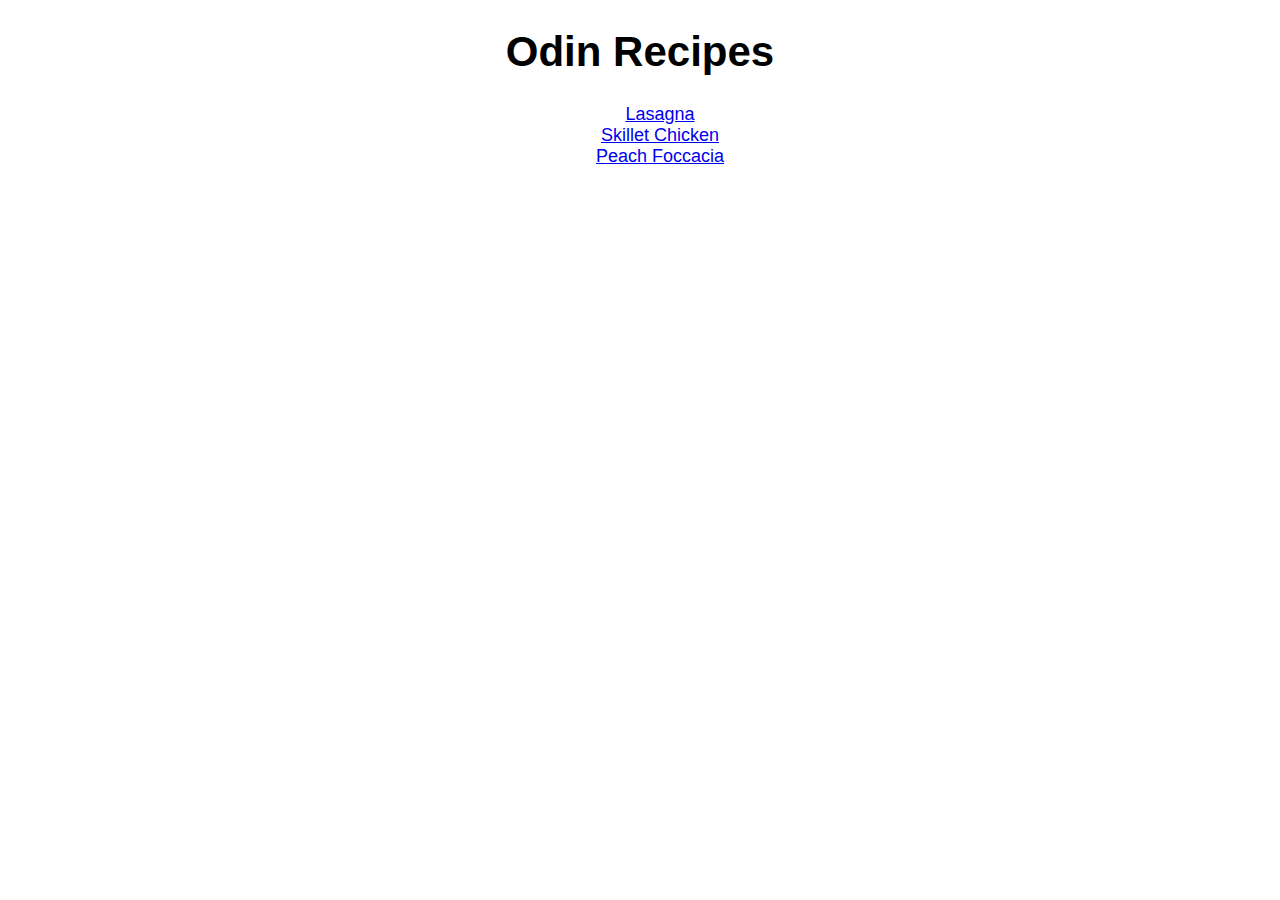
<file: index.html>
<!DOCTYPE html>
<html lang="en">
    <head>
        <meta charset="UTF-8">
        <link rel="stylesheet" href="style.css" />
        <title>Odin Recipes</title>
    </head>

    <body>
        <div class="content-box">
            <h1>Odin Recipes</h1>
                <ul>
                    <li><a href="recipes/lasagna.html">Lasagna</a></li>
                    <li><a href="recipes/skillet-chicken.html">Skillet Chicken</a></li>
                    <li><a href="recipes/peach-foccacia.html">Peach Foccacia</a></li>
                </ul>
        </div>
    </body>
</html>
</file>
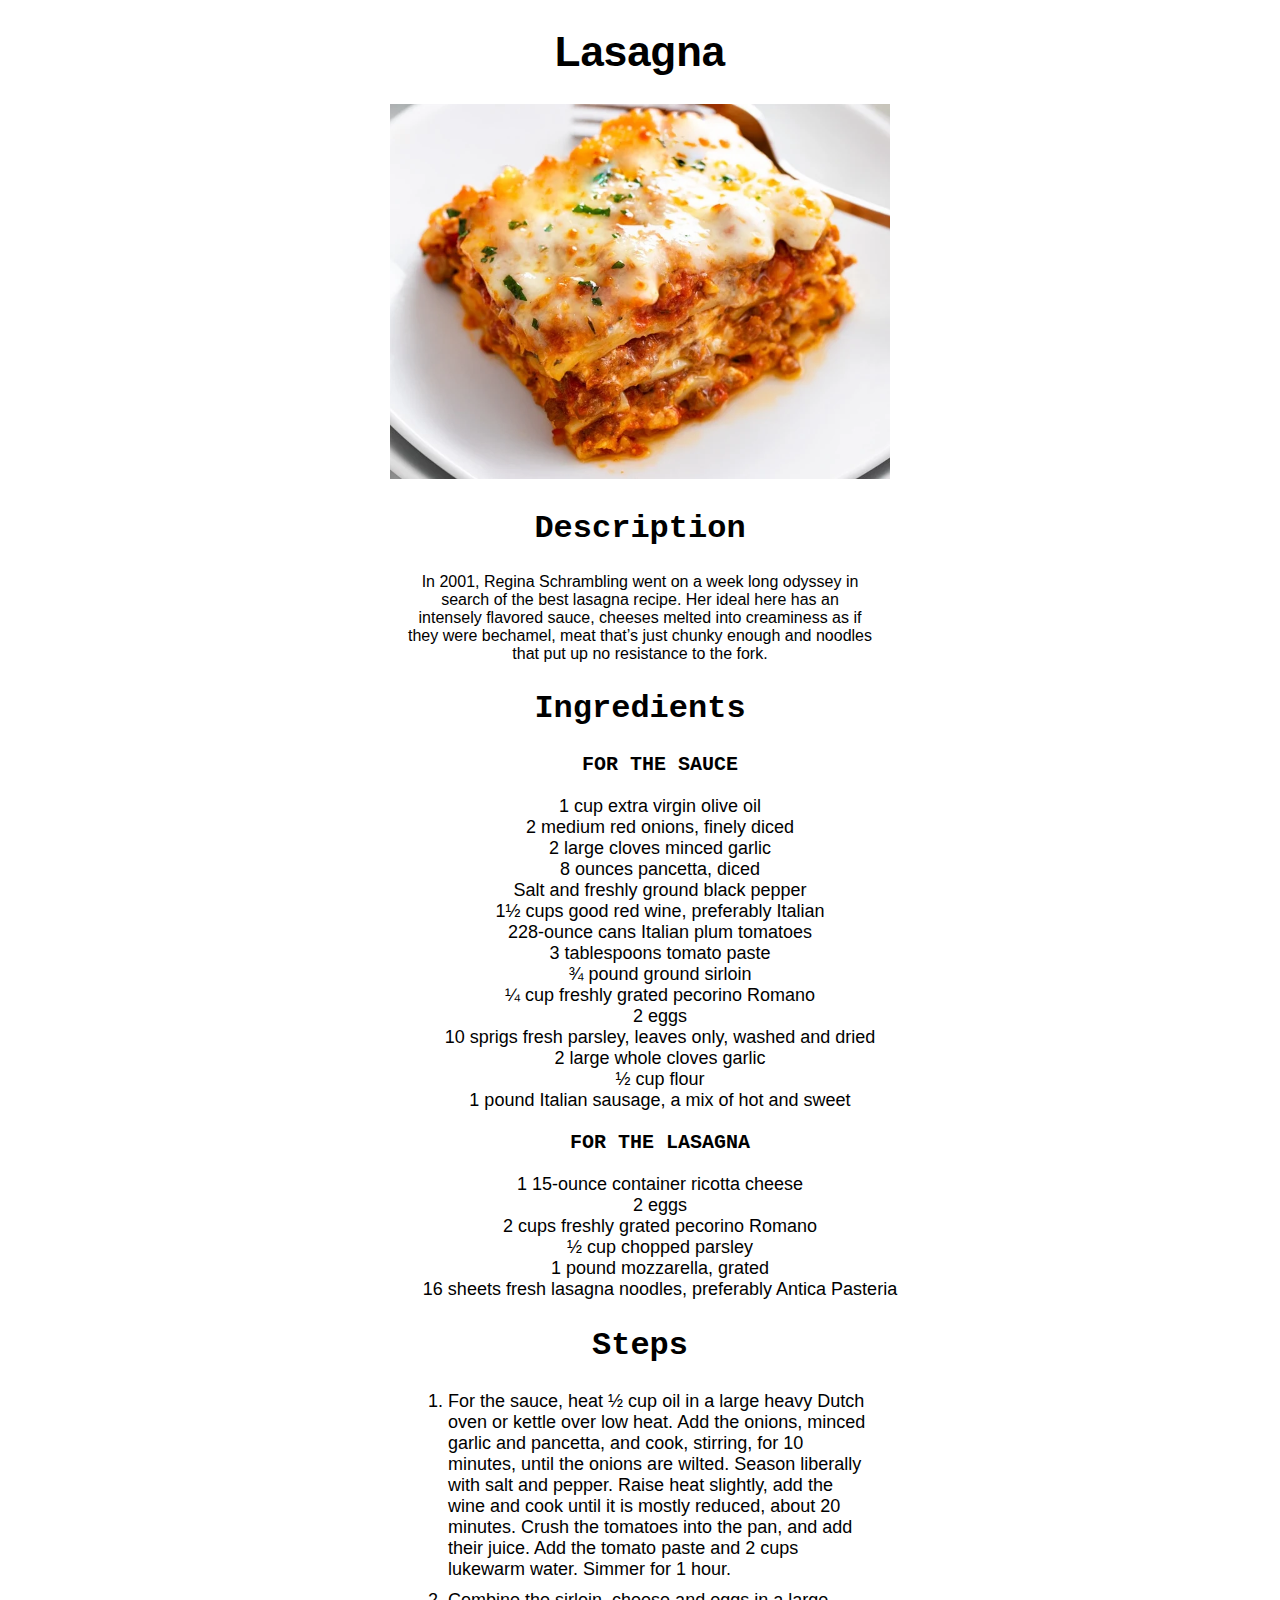
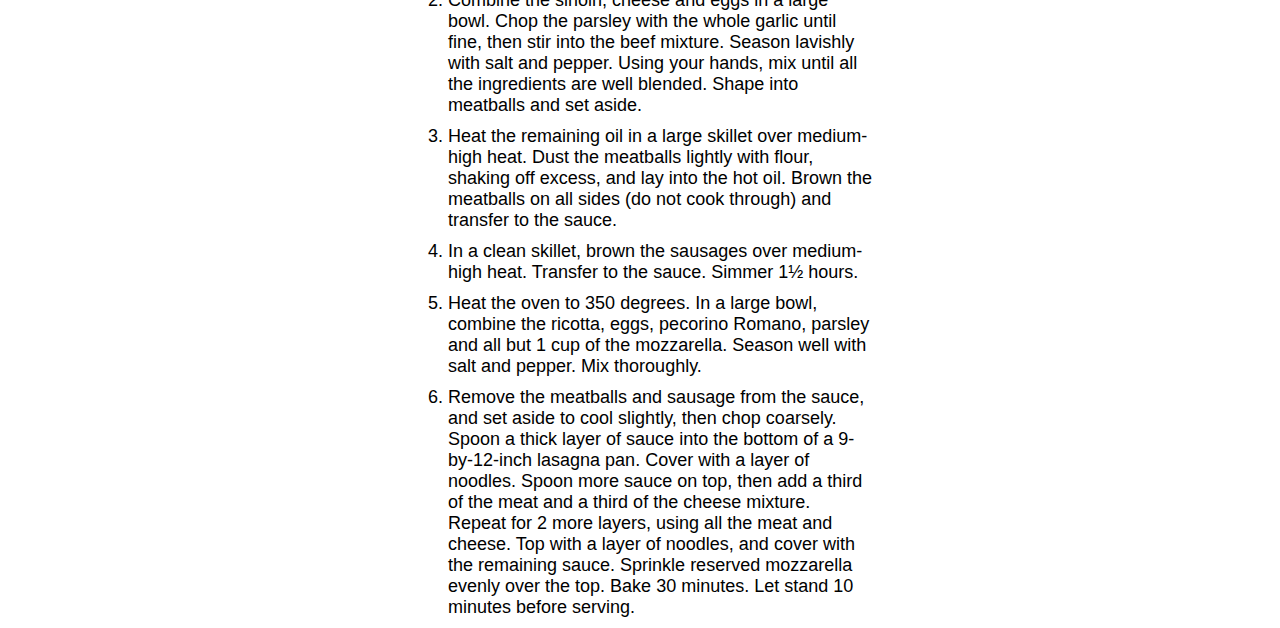
<file: recipes/lasagna.html>
<!DOCTYPE html>
<html lang="en">
    <head>
        <meta charset="UTF-8">
        <link rel="stylesheet" href="../style.css" />
        <title>Lasagna</title>
    </head>

    <body>
        <h1>Lasagna</h1>
        <img src="../images/lasagna.jpg" alt="A picture of a slice of lasagna.">
        <h2>Description</h2>
        <p>
            In 2001, Regina Schrambling went on a week long odyssey in search of the best lasagna recipe. Her ideal here has an intensely flavored sauce, cheeses melted into creaminess as if they were bechamel, meat that’s just chunky enough and noodles that put up no resistance to the fork.
        </p>

        <h2>Ingredients</h2>
        <ul class="ingredients">
            <h3>FOR THE SAUCE</h3>
            <li>1 cup extra virgin olive oil</li>
            <li>2 medium red onions, finely diced</li>
            <li>2 large cloves minced garlic </li>
            <li>8 ounces pancetta, diced</li>
            <li>Salt and freshly ground black pepper</li>
            <li>1½ cups good red wine, preferably Italian</li>
            <li>228-ounce cans Italian plum tomatoes</li>
            <li>3 tablespoons tomato paste</li>
            <li>¾ pound ground sirloin</li>
            <li>¼ cup freshly grated pecorino Romano</li>
            <li>2 eggs</li>
            <li>10 sprigs fresh parsley, leaves only, washed and dried</li>
            <li>2 large whole cloves garlic</li>
            <li>½ cup flour</li>
            <li>1 pound Italian sausage, a mix of hot and sweet</li>
            
            <h3>FOR THE LASAGNA</h3>
            <li>1 15-ounce container ricotta cheese</li>
            <li>2 eggs</li>
            <li>2 cups freshly grated pecorino Romano</li>
            <li>½ cup chopped parsley</li>
            <li>1 pound mozzarella, grated</li>
            <li>16 sheets fresh lasagna noodles, preferably Antica Pasteria</li>        
        </ul>

        <h2>Steps</h2>
        <ol class="steps">
            <li>
                For the sauce, heat ½ cup oil in a large heavy Dutch oven or kettle over low heat. Add the onions, minced garlic and pancetta, and cook, stirring, for 10 minutes, until the onions are wilted. Season liberally with salt and pepper. Raise heat slightly, add the wine and cook until it is mostly reduced, about 20 minutes. Crush the tomatoes into the pan, and add their juice. Add the tomato paste and 2 cups lukewarm water. Simmer for 1 hour.
            </li>
            <li>
                Combine the sirloin, cheese and eggs in a large bowl. Chop the parsley with the whole garlic until fine, then stir into the beef mixture. Season lavishly with salt and pepper. Using your hands, mix until all the ingredients are well blended. Shape into meatballs and set aside.
            </li>
            <li>
                Heat the remaining oil in a large skillet over medium-high heat. Dust the meatballs lightly with flour, shaking off excess, and lay into the hot oil. Brown the meatballs on all sides (do not cook through) and transfer to the sauce.
            </li>
            <li>
                In a clean skillet, brown the sausages over medium-high heat. Transfer to the sauce. Simmer 1½ hours.
            </li>
            <li>
                Heat the oven to 350 degrees. In a large bowl, combine the ricotta, eggs, pecorino Romano, parsley and all but 1 cup of the mozzarella. Season well with salt and pepper. Mix thoroughly.
            </li>
            <li>
                Remove the meatballs and sausage from the sauce, and set aside to cool slightly, then chop coarsely. Spoon a thick layer of sauce into the bottom of a 9-by-12-inch lasagna pan. Cover with a layer of noodles. Spoon more sauce on top, then add a third of the meat and a third of the cheese mixture. Repeat for 2 more layers, using all the meat and cheese. Top with a layer of noodles, and cover with the remaining sauce. Sprinkle reserved mozzarella evenly over the top. Bake 30 minutes. Let stand 10 minutes before serving.
            </li>
        </ol>
    </body>
</html>
</file>
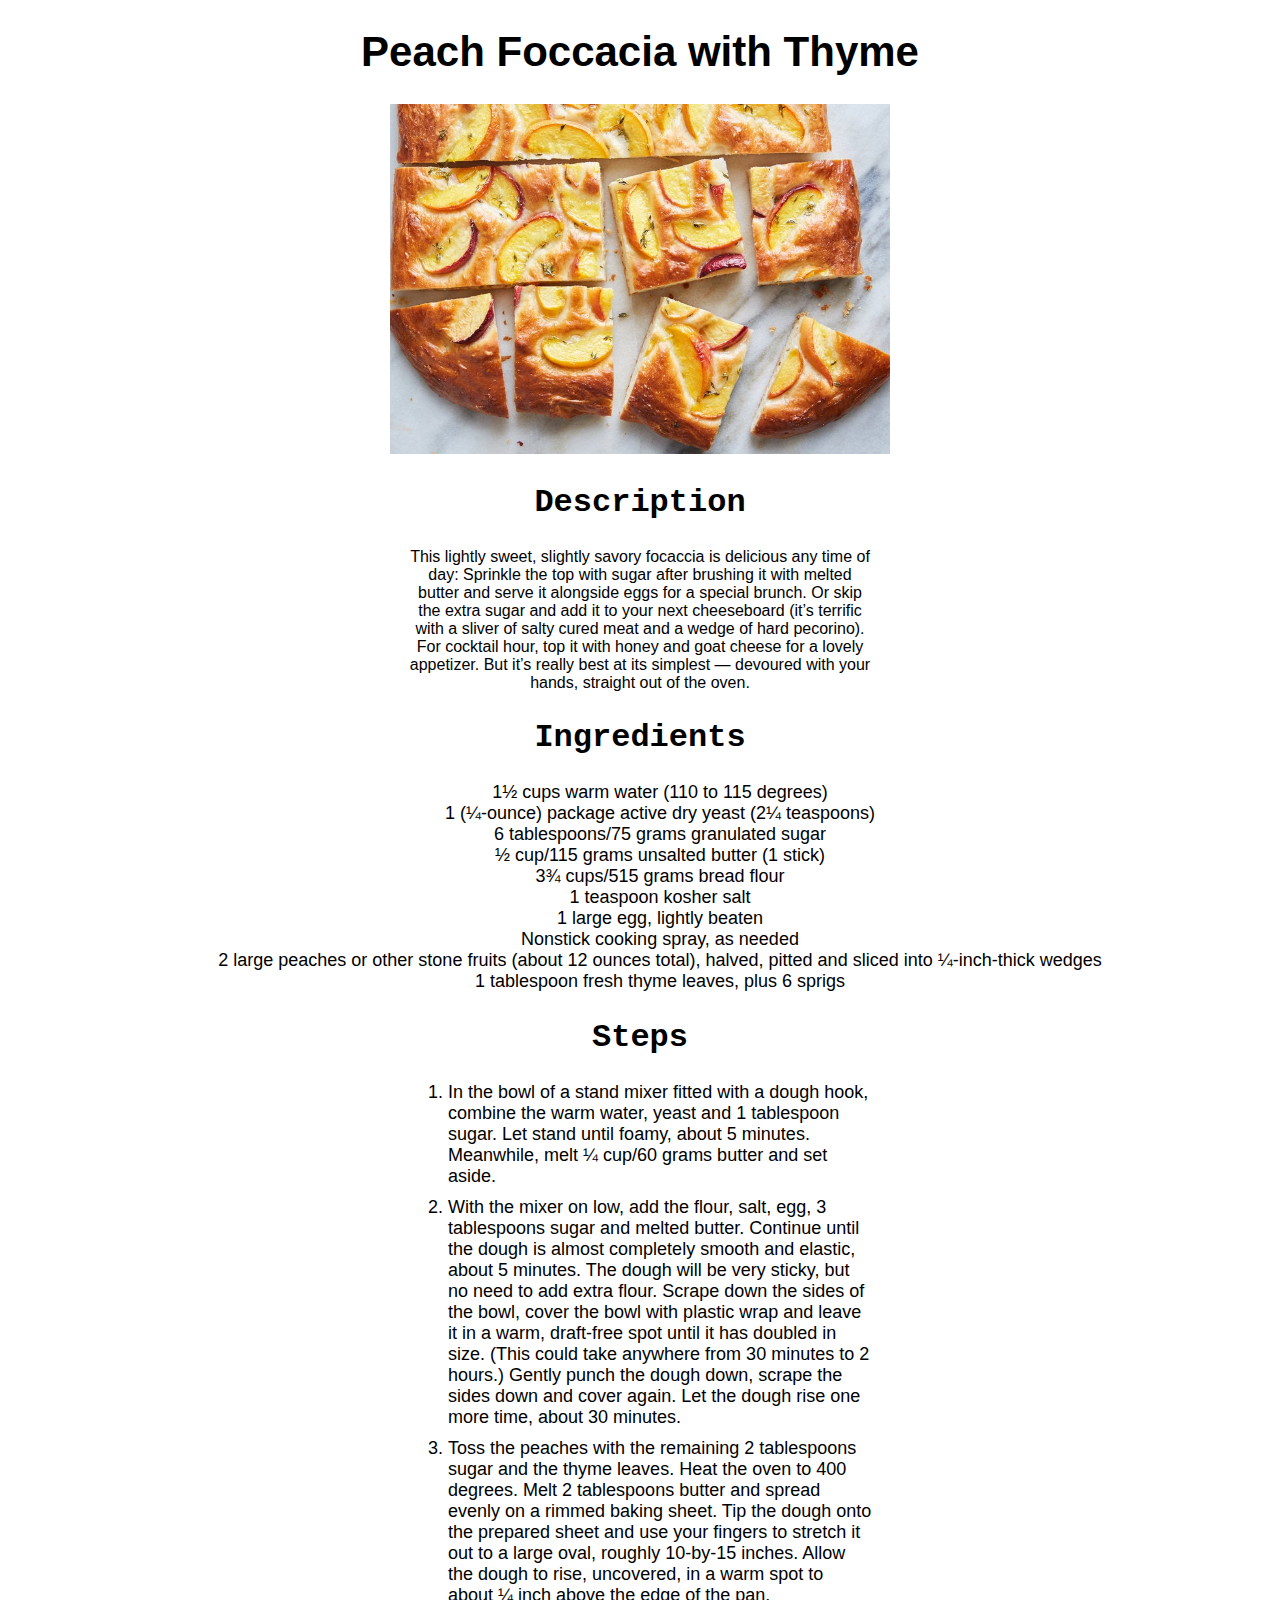
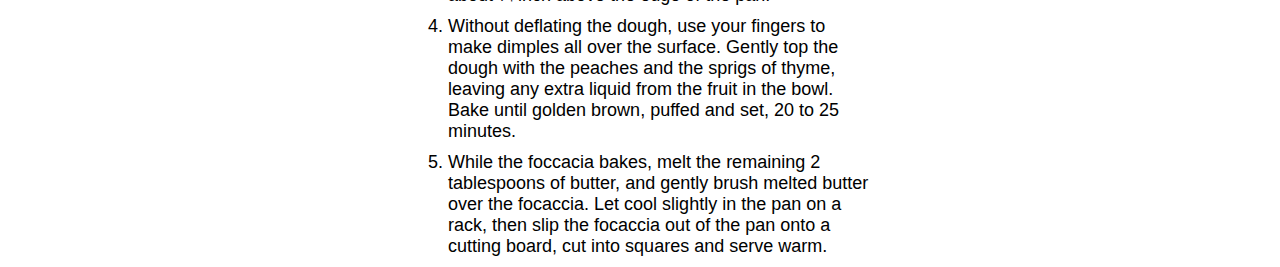
<file: recipes/peach-foccacia.html>
<!DOCTYPE html>
<html lang="en">
    <head>
        <meta charset="UTF-8">
        <link rel="stylesheet" href="../style.css" />
        <title>Peach Foccacia</title>
    </head>

    <body>
        <h1>Peach Foccacia with Thyme</h1>
        <img src="../images/peach.jpg" alt="A picture of foccacia bread with slices of peach baked into the top, and cut into squares.">
        <h2>Description</h2>
        <p>
            This lightly sweet, slightly savory focaccia is delicious any time of day: Sprinkle the top with sugar after brushing it with melted butter and serve it alongside eggs for a special brunch. Or skip the extra sugar and add it to your next cheeseboard (it’s terrific with a sliver of salty cured meat and a wedge of hard pecorino). For cocktail hour, top it with honey and goat cheese for a lovely appetizer. But it’s really best at its simplest — devoured with your hands, straight out of the oven.
        </p>

        <h2>Ingredients</h2>
        <ul class="ingredients">
            <li>1½ cups warm water (110 to 115 degrees)</li>
            <li>1 (¼-ounce) package active dry yeast (2¼ teaspoons)</li>
            <li>6 tablespoons/75 grams granulated sugar</li>
            <li>½ cup/115 grams unsalted butter (1 stick)</li>
            <li>3¾ cups/515 grams bread flour</li>
            <li>1 teaspoon kosher salt</li>
            <li>1 large egg, lightly beaten</li>
            <li>Nonstick cooking spray, as needed</li>
            <li>2 large peaches or other stone fruits (about 12 ounces total), halved, pitted and sliced into ¼-inch-thick wedges</li>
            <li>1 tablespoon fresh thyme leaves, plus 6 sprigs</li>
        </ul>

        <h2>Steps</h2>
        <ol class="steps">
            <li>In the bowl of a stand mixer fitted with a dough hook, combine the warm water, yeast and 1 tablespoon sugar. Let stand until foamy, about 5 minutes. Meanwhile, melt ¼ cup/60 grams butter and set aside.</li>
            <li>With the mixer on low, add the flour, salt, egg, 3 tablespoons sugar and melted butter. Continue until the dough is almost completely smooth and elastic, about 5 minutes. The dough will be very sticky, but no need to add extra flour. Scrape down the sides of the bowl, cover the bowl with plastic wrap and leave it in a warm, draft-free spot until it has doubled in size. (This could take anywhere from 30 minutes to 2 hours.) Gently punch the dough down, scrape the sides down and cover again. Let the dough rise one more time, about 30 minutes.</li>
            <li>Toss the peaches with the remaining 2 tablespoons sugar and the thyme leaves. Heat the oven to 400 degrees. Melt 2 tablespoons butter and spread evenly on a rimmed baking sheet. Tip the dough onto the prepared sheet and use your fingers to stretch it out to a large oval, roughly 10-by-15 inches. Allow the dough to rise, uncovered, in a warm spot to about ¼ inch above the edge of the pan.</li>
            <li>Without deflating the dough, use your fingers to make dimples all over the surface. Gently top the dough with the peaches and the sprigs of thyme, leaving any extra liquid from the fruit in the bowl. Bake until golden brown, puffed and set, 20 to 25 minutes.</li>
            <li>While the foccacia bakes, melt the remaining 2 tablespoons of butter, and gently brush melted butter over the focaccia. Let cool slightly in the pan on a rack, then slip the focaccia out of the pan onto a cutting board, cut into squares and serve warm.</li>
        </ol>
    </body>
</html>
</file>
<file: style.css>
* {
    text-align: center;
}

h1 {
    font-family: Arial, Helvetica, sans-serif;
    font-size: 42px;
    font-weight: bold;
}

p {
    font-family: 'Segoe UI', Tahoma, Geneva, Verdana, sans-serif;
    font-weight: 22px;
    font-weight: lighter;
    margin-left: 400px;
    margin-right: 400px;
}

h2 {
    font-family: 'Courier New', Courier, monospace;
    font-size: 32px;
    font-weight: 600;
}

ul {
    list-style-type: none;
    font-size: 30px;
}

img {
    width: 500px;
    height: auto;
}

.ingredients,
ul h3 {
    font-family: 'Courier New', Courier, monospace;
    font-size: 20px;
    font-weight: bold;
}

.ingredients,
ul {
    font-family: 'Segoe UI', Tahoma, Geneva, Verdana, sans-serif;
    font-size: 18px;
    font-weight: lighter;
}

.steps,
ol {
    list-style-type: decimal;
    text-align: left;
    margin-left: 400px;
    margin-right: 400px;
}

.steps,
ol li{
    text-align: left;
    font-family: 'Segoe UI', Tahoma, Geneva, Verdana, sans-serif;
    font-size: 18px;
    font-weight: lighter;
    margin-bottom: 10px;
}
</file>
